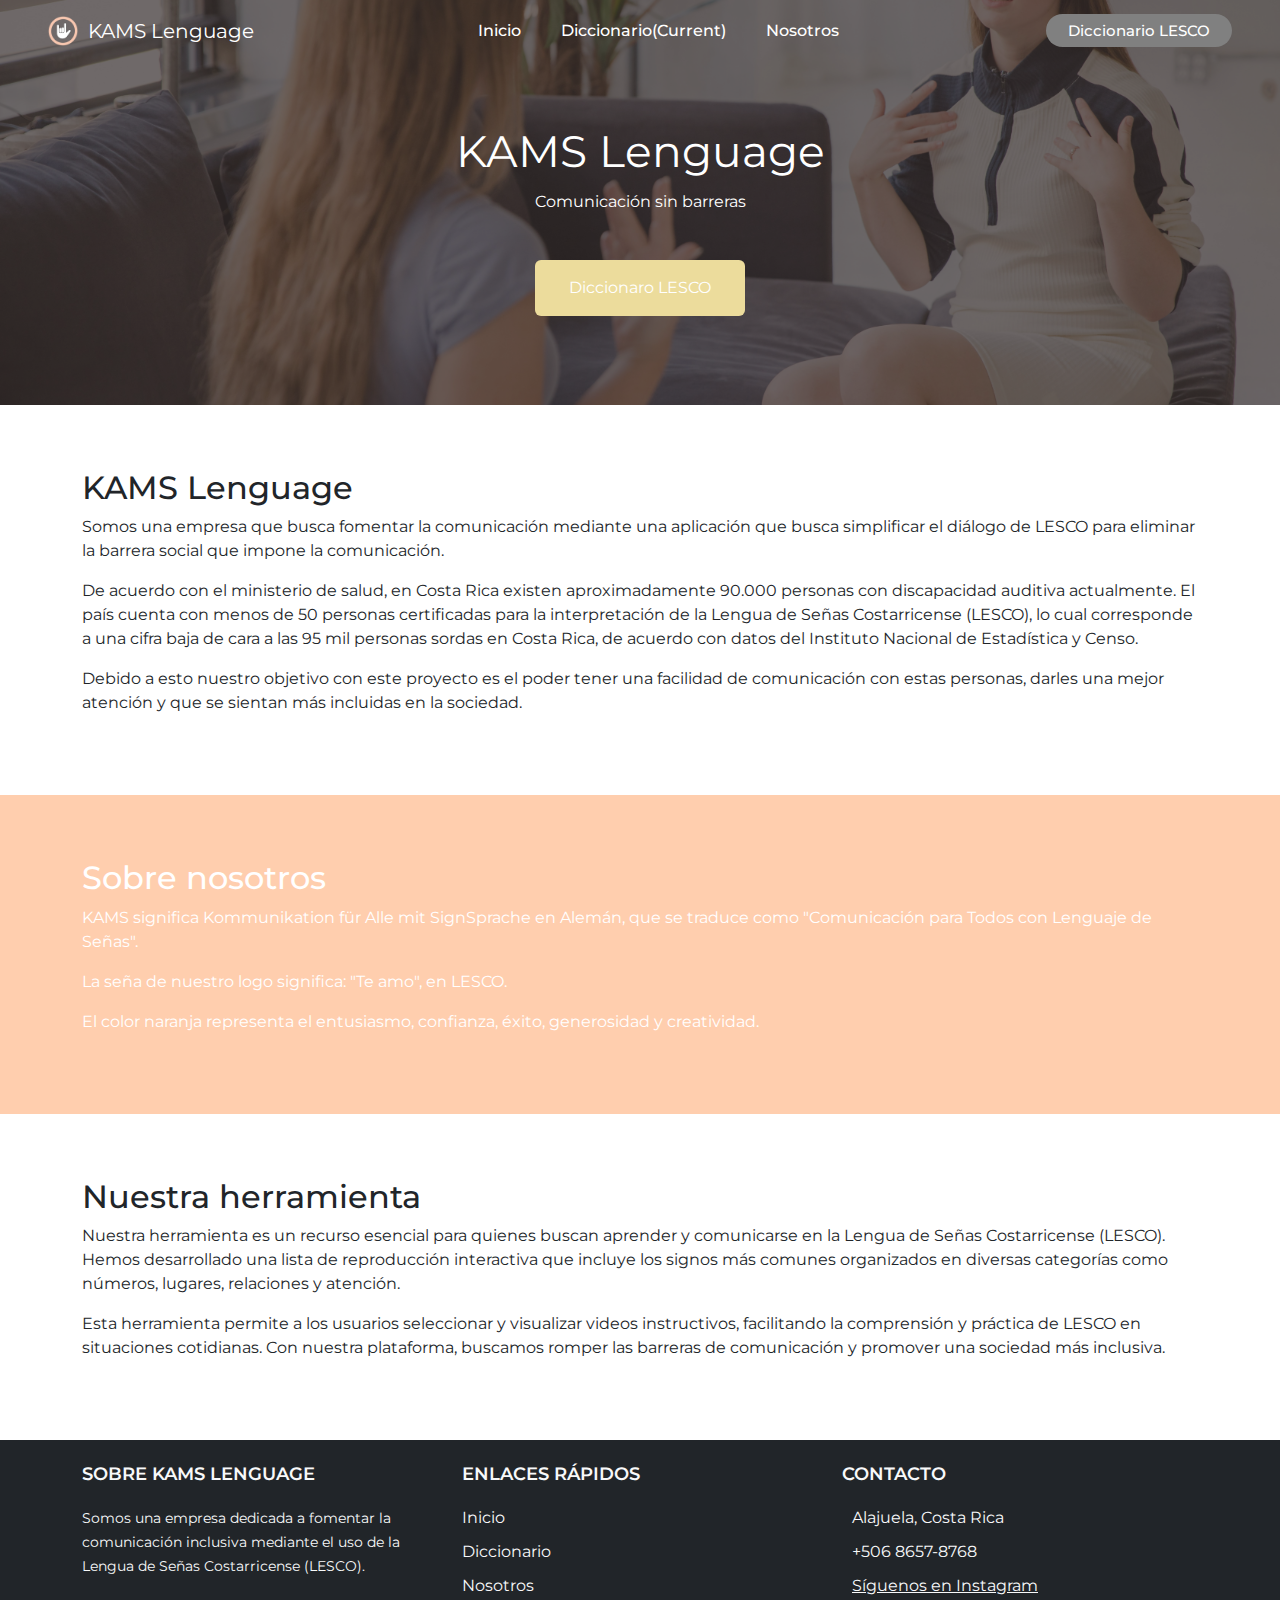
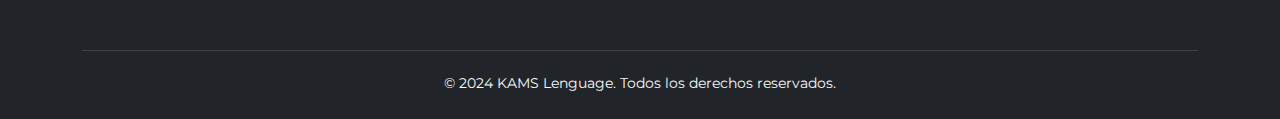
<file: index.html>
<!doctype html>
<html lang="en">

<head>
  <!-- Required meta tags -->
  <meta charset="utf-8">
  <meta name="viewport" content="width=device-width, initial-scale=1, shrink-to-fit=no">

  <!-- Bootstrap CSS -->
  <link rel="stylesheet" href="https://stackpath.bootstrapcdn.com/bootstrap/4.1.3/css/bootstrap.min.css"
    integrity="sha384-MCw98/SFnGE8fJT3GXwEOngsV7Zt27NXFoaoApmYm81iuXoPkFOJwJ8ERdknLPMO" crossorigin="anonymous">

  <link href="https://cdn.jsdelivr.net/npm/bootstrap@5.3.3/dist/css/bootstrap.min.css" rel="stylesheet"
    integrity="sha384-QWTKZyjpPEjISv5WaRU9OFeRpok6YctnYmDr5pNlyT2bRjXh0JMhjY6hW+ALEwIH" crossorigin="anonymous">



  <!--fontawesome-->
  <link rel="stylesheet" href="https://use.fontawesome.com/releases/v5.7.2/css/all.css"
    integrity="sha384-fnmOCqbTlWIlj8LyTjo7mOUStjsKC4pOpQbqyi7RrhN7udi9RwhKkMHpvLbHG9Sr" crossorigin="anonymous">

  <link rel="stylesheet" href="style.css">


  <link href="https://fonts.googleapis.com/css2?family=Montserrat:wght@300;400;500;600&display=swap" rel="stylesheet">


  <title>KASM Lenguage</title>
</head>


<body>

  <header class="header">
    <div class="header-inner">
      <div class="container-fluid px-lg-5">
        <nav class="navbar navbar-expand-lg my-navbar">
          <a class="navbar-brand" href="#"><span class="logo">
              <img src="img/logo5.png" class="img-fluid" style="width:30px; margin:-3px 10px 0px 0px;">KAMS
              Lenguage</span>
          </a>
          <button class="navbar-toggler" type="button" data-toggle="collapse" data-target="#navbarSupportedContent"
            aria-controls="navbarSupportedContent" aria-expanded="false" aria-label="Toggle navigation">
            <span class="navbar-toggler-icon"><i class="fas fa-bars" style="margin:5px 0px 0px 0px;"></i></span>
          </button>

          <div class="collapse navbar-collapse" id="navbarSupportedContent">
            <ul class="navbar-nav m-auto">

              <li class="nav-item">
                <a class="nav-link" href="./index.html">Inicio</a>
              </li>

              <li class="nav-item active">
                <a class="nav-link" href="./traductor.html">Diccionario<span class="sr-only">(current)</span></a>
              </li>

              <li class="nav-item">
                <a class="nav-link" href="#sobre-nosotros">Nosotros</a>
              </li>
            </ul>
            <form class="form-inline my-2 my-lg-0">
              <a href="./traductor.html" class="header-btn my-2 my-sm-0">Diccionario LESCO</a>

            </form>
          </div>
        </nav>
      </div>
    </div>
  </header>

  <section class="content-banner">
    <div class="container">
      <div class="row d-flex justify-content-center">
        <div class="col-md-12">
          <div class="banner-con text-center">
            <p class="first-title">KAMS Lenguage </p>
            <p class="banner-des">Comunicación sin barreras</p>
            <a href="./traductor.html" class="banner-btn">
              Diccionaro LESCO </a>
          </div>
        </div>
      </div>
    </div>
  </section>

  <div class="main-content">
    <section>
      <div class="container">
        <h2>KAMS Lenguage</h2>
        <p> Somos una empresa que busca fomentar la comunicación mediante una aplicación que busca simplificar el
          diálogo de LESCO para eliminar la barrera social que impone la comunicación. </p>
        <p>

          De acuerdo con el ministerio de salud, en Costa Rica existen aproximadamente 90.000 personas con discapacidad
          auditiva actualmente.
          El país cuenta con menos de 50 personas certificadas para la interpretación de la Lengua de Señas
          Costarricense (LESCO), lo cual corresponde a una cifra baja de cara a las 95 mil personas sordas en Costa
          Rica, de acuerdo con datos del Instituto Nacional de Estadística y Censo.
        </p>

        <p>Debido a esto nuestro objetivo con este proyecto es el poder tener una facilidad de comunicación con estas
          personas, darles una mejor atención y que se sientan más incluidas en la sociedad.</p>

      </div>
    </section>
    <section id="sobre-nosotros">
      <div class="container">
        <h2>Sobre nosotros</h2>
        <p>KAMS significa Kommunikation für Alle mit SignSprache en Alemán, que se traduce como "Comunicación
          para Todos con Lenguaje de Señas".</p>
        <p>La seña de nuestro logo significa: "Te amo", en LESCO.</p>
        <p>El color naranja representa el entusiasmo, confianza, éxito, generosidad y creatividad.</p>
      </div>
    </section>

    <section>
      <div class="container">
        <h2>Nuestra herramienta</h2>
        <p>
          Nuestra herramienta es un recurso esencial para quienes buscan aprender y comunicarse en la Lengua de Señas
          Costarricense (LESCO). Hemos desarrollado una lista de reproducción interactiva que incluye los signos más
          comunes organizados en diversas categorías como números, lugares, relaciones y atención.
        </p>
        <p>
          Esta herramienta
          permite a los usuarios seleccionar y visualizar videos instructivos, facilitando la comprensión y práctica de
          LESCO en situaciones cotidianas. Con nuestra plataforma, buscamos romper las barreras de comunicación y
          promover
          una sociedad más inclusiva.
        </p>
      </div>
    </section>
  </div>


  <footer class="footer bg-dark text-light py-4">
    <div class="container">
      <div class="row">
        <div class="col-lg-4 col-md-6">
          <h5 class="text-uppercase">Sobre KAMS Lenguage</h5>
          <p>Somos una empresa dedicada a fomentar la comunicación inclusiva mediante el uso de la Lengua de Señas
            Costarricense (LESCO).</p>
        </div>
        <div class="col-lg-4 col-md-6">
          <h5 class="text-uppercase">Enlaces rápidos</h5>
          <ul class="footer-links list-unstyled">
            <li><a class="text-light" href="./index.html">Inicio</a></li>
            <li><a class="text-light" href="./traductor.html">Diccionario</a></li>
            <li><a class="text-light" href="#sobre-nosotros">Nosotros</a></li>
          </ul>
        </div>
        <div class="col-lg-4 col-md-12">
          <h5 class="text-uppercase">Contacto</h5>
          <ul class="footer-contact list-unstyled">
            <li><i class="fas fa-map-marker-alt"></i> Alajuela, Costa Rica</li>
            <li><i class="fas fa-phone"></i> +506 8657-8768</li>
            <li><i class="fab fa-instagram"></i> <a class="text-light" href="https://www.instagram.com/kamslenguage/"
                target="_blank">Síguenos en Instagram</a></li>
          </ul>
        </div>
      </div>
      <div class="row">
        <div class="col-12 text-center mt-3">
          <p class="footer-copy mb-0">&copy; 2024 KAMS Lenguage. Todos los derechos reservados.</p>
        </div>
      </div>
    </div>
  </footer>

  <!-- Optional JavaScript -->
  <!-- jQuery first, then Popper.js, then Bootstrap JS -->
  <script src="https://code.jquery.com/jquery-3.3.1.slim.min.js"
    integrity="sha384-q8i/X+965DzO0rT7abK41JStQIAqVgRVzpbzo5smXKp4YfRvH+8abtTE1Pi6jizo"
    crossorigin="anonymous"></script>

  <script src="https://cdnjs.cloudflare.com/ajax/libs/popper.js/1.14.3/umd/popper.min.js"
    integrity="sha384-ZMP7rVo3mIykV+2+9J3UJ46jBk0WLaUAdn689aCwoqbBJiSnjAK/l8WvCWPIPm49"
    crossorigin="anonymous"></script>

  <script src="https://stackpath.bootstrapcdn.com/bootstrap/4.1.3/js/bootstrap.min.js"
    integrity="sha384-ChfqqxuZUCnJSK3+MXmPNIyE6ZbWh2IMqE241rYiqJxyMiZ6OW/JmZQ5stwEULTy"
    crossorigin="anonymous"></script>

  <script src="https://cdn.jsdelivr.net/npm/bootstrap@5.3.3/dist/js/bootstrap.bundle.min.js"
    integrity="sha384-YvpcrYf0tY3lHB60NNkmXc5s9fDVZLESaAA55NDzOxhy9GkcIdslK1eN7N6jIeHz"
    crossorigin="anonymous"></script>


  <script src="https://code.jquery.com/jquery-3.5.1.js"></script>
  <script type="text/javascript">
    $(function () {
      var navbar = $('.header-inner');
      $(window).scroll(function () {
        if ($(window).scrollTop() <= 40) {
          navbar.removeClass('navbar-scroll');
        } else {
          navbar.addClass('navbar-scroll');
        }
      });
    });
  </script>
</body>

</html>
</file>
<file: style.css>
body {
	font-family: 'Montserrat', sans-serif;
}

@media only screen and (min-width: 1200px) {
	.nav-item>.nav-link {
		padding: 5px 20px !important;
		display: block !important;
	}
}

@media only screen and (max-width: 992px) {
	.header-inner {
		background-color: white !important;
	}

	.nav-item>.nav-link {
		color: black !important;
	}

	.logo {
		color: #000 !important;
		font-weight: 600 !important;
	}

	.content-banner .first-title {
		font-size: 30px !important;
	}
}

.content-banner {
	color: #ffffff;
	background-image: url(./img/banner.jpg);
	min-height: 400px;
	height: 100%;
	position: relative;
	background-position: center center;
	background-size: cover;
	padding-top: 125px;
}

.content-banner:before {
	position: absolute;
	content: '';
	width: 100%;
	height: 100%;
	background-color: rgba(57, 49, 49, 0.7);
	top: 0;
	left: 0;
	z-index: 1;
}

.content-banner .first-title {
	font-size: 44px;
	font-weight: 400;
	line-height: 1.2;
	position: relative;
	z-index: 2;
	margin: 0px 0px 12px;
}

.content-banner .banner-des {
	font-size: 16px;
	line-height: 150%;
	position: relative;
	z-index: 2;
	font-weight: 400;
	margin-top: 0;
}

.banner-btn {
	padding: 0 34px;
	z-index: 1;
	margin: 30px auto 25px;
	line-height: 56px;
	position: relative;
	border-radius: 6px;
	height: 56px;
	font-size: 16px;
	background-color: #ecdc9c;
	display: inline-block;
	color: #ffffff;
	transition: 0.3s;
	text-align: center;
	text-decoration: none;

}

.banner-btn:hover {
	text-decoration: none;
	color: #ffceae;
	background-color: white;
}

.header {
	position: relative;
	width: 100%;
}

.header-inner {
	position: absolute;
	top: 0;
	left: 0;
	width: 100%;
	z-index: 99;
	background-color: transparent;
}

.logo {
	color: #ffffff;
}

.nav-item .nav-link {
	display: block;
	line-height: 36px;
	text-transform: capitalize;
	font-size: 16px;
	font-weight: 500;
	color: #ffffff;
	transition: 0.15s;
}

.nav-item .nav-link:hover {
	color: #ffceae;
}

.header-btn {
	color: #ffffff;
	border-radius: 30px;
	background-color: gray;
	border: none;
	font-weight: 500;
	outline: none;
	font-size: 15px;
	padding: 7px 22px;
	transition: 0.5s;
}

.header-btn:hover {
	background-color: #ffceae;
	cursor: pointer;
}

.navbar-scroll {
	background-color: #ffffff;
	padding: 0;
	position: fixed;
	top: 0;
	z-index: 99;
	box-shadow: 0px 1px 10px rgba(0, 0, 0, 0.4);
	transition-duration: 0.6s;
}

.navbar-scroll .nav-item .nav-link {
	color: black;
}

.navbar-scroll .header-btn {
	color: #ffffff;
	background-color: #ffceae;
}

.navbar-scroll .logo {
	color: #000;
	font-weight: 500;
}

.first-title {
	text-transform: capitalize;
}

section {
	background-color: white;
	padding: 4rem 0rem 4rem;
}

section:nth-of-type(even) {
	background-color: #ffceae;
	color: white;
}

.add-section {
	padding: 1rem 0rem 1rem;

}

.footer {
	background-color: #333;
	color: #fff;
	padding: 40px 0;
}

.footer h5 {
	font-size: 18px;
	margin-bottom: 20px;
	font-weight: 600;
}

.footer p {
	font-size: 14px;
	line-height: 24px;
}

.footer-links,
.footer-contact {
	list-style: none;
	padding: 0;
}

.footer-links li,
.footer-contact li {
	margin-bottom: 10px;
}

.footer-links a {
	color: #ffceae;
	text-decoration: none;
	transition: color 0.3s ease;
}

.footer-links a:hover {
	color: #fff;
}

.footer-contact i {
	margin-right: 10px;
}

.footer-copy {
	font-size: 14px;
	margin-top: 20px;
	border-top: 1px solid #444;
	padding-top: 20px;
}

.footer-copy p {
	margin: 0;
}

@media (max-width: 768px) {
	.footer {
		text-align: center;
	}

	.footer .col-lg-4 {
		margin-bottom: 30px;
	}
}

form a {
	text-decoration: none;
}

form a:hover {
	text-decoration: none;
}
</file>
